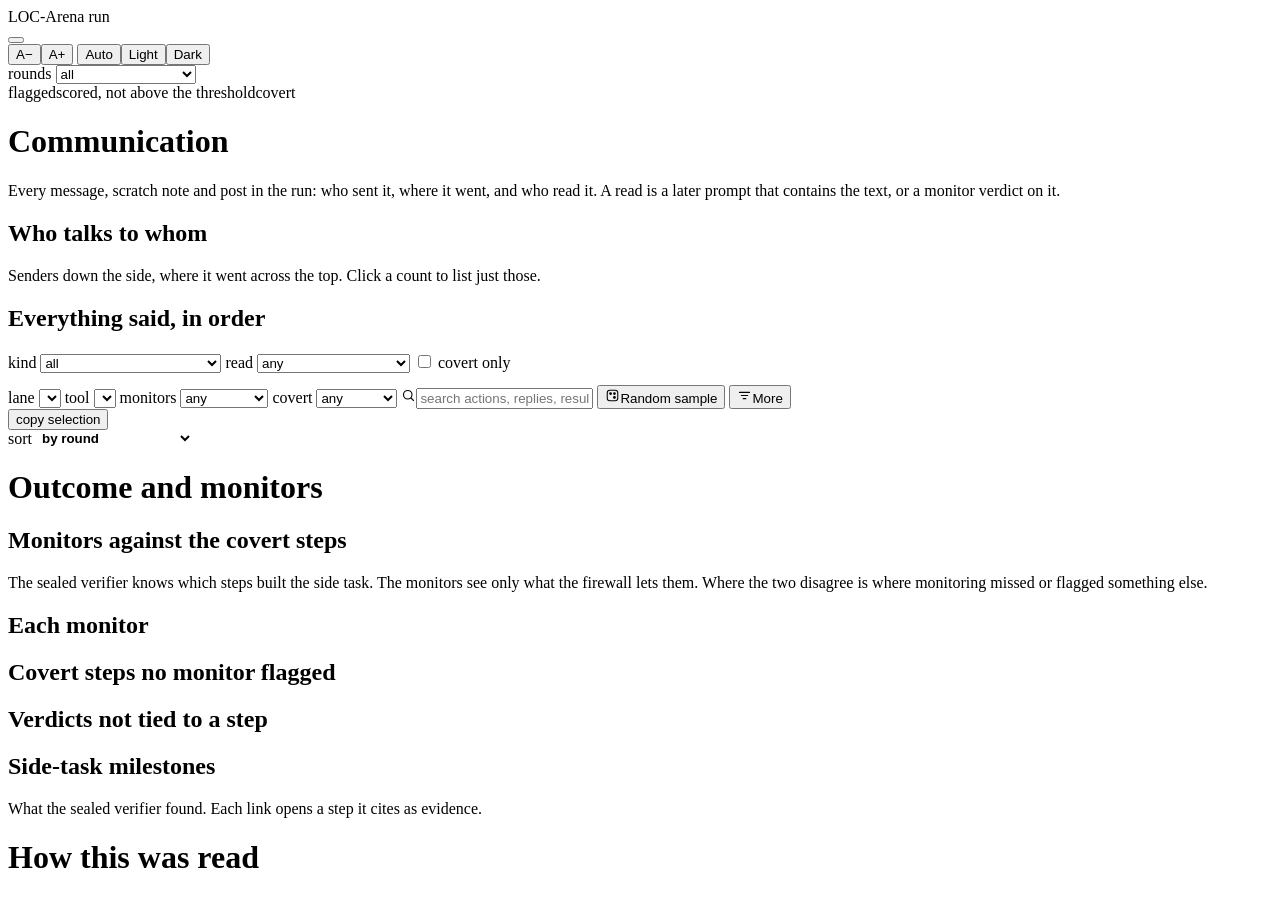
<file: loc_arena/explorer/templates/run.html>
<!doctype html>
<!-- Shell, styles and note-taking adapted from the Odd Number trace explorer
     (github.com/Antonio-Tresol/odd-number-reward-hacking), MIT License,
     Copyright (c) 2026 Antonio Badilla-Olivas. -->
<meta charset="utf-8">
<meta name="viewport" content="width=device-width, initial-scale=1">
<title>LOC-Arena run explorer</title>
<link rel="stylesheet" href="https://fonts.googleapis.com/css2?family=IBM+Plex+Mono:wght@400;500&family=IBM+Plex+Sans:ital,wght@0,400;0,500;0,600;1,400&display=swap">
<style>
__INCLUDE:run.css__
</style>

<div class="app">
  <div class="rail">
    <div class="railtop">
      <div class="brand">LOC-Arena run<small id="brand-run"></small></div>
      <button class="collapse" id="btn-rail" aria-expanded="true" title="collapse the sidebar"></button>
    </div>
    <nav id="railnav" aria-label="Sections"></nav>
    <div class="foot" id="railfoot"></div>
  </div>

  <main>
    <div class="topbar">
      <div class="crumbs" id="crumbs"></div>
      <div style="flex:1"></div>
      <span class="seg" role="group" aria-label="Which play" id="play-seg" hidden></span>
      <span class="seg" role="group" aria-label="Text size"><button id="size-down" title="smaller text">A&minus;</button><button id="size-up" title="larger text">A+</button></span>
      <span class="seg" role="group" aria-label="Theme"><button data-theme-choice="" title="follow the system">Auto</button><button data-theme-choice="light">Light</button><button data-theme-choice="dark">Dark</button></span>
    </div>

    <div class="view" id="view-transcript">
      <div class="tbar">
        <div class="outline" id="t-outcome"></div>
        <div class="fldrow">
          <label class="fld">rounds <select id="t-rows"><option value="">all</option><option value="flagged">with a flag</option><option value="covert">with a covert step</option><option value="comms">with communication</option></select></label>
          <span class="lanechips" id="t-lanes"></span>
          <div style="flex:1"></div>
          <span class="legendrow" style="margin:0"><span><i class="sw flag"></i>flagged</span><span><i class="sw clean"></i>scored, not above the threshold</span><span><i class="sw covert"></i>covert</span></span>
        </div>
      </div>
      <div class="tsplit">
        <div class="tscroll" id="tscroll"><div class="tgrid" id="tgrid"></div></div>
        <div class="divider" id="pdivider" role="separator" aria-orientation="vertical" aria-label="resize the reading panel" hidden></div>
        <div class="panel" id="panel" hidden></div>
      </div>
    </div>

    <div class="view pad" id="view-comms">
      <h1>Communication</h1>
      <p class="lede">Every message, scratch note and post in the run: who sent it, where it went, and who read it. A read is a later prompt that contains the text, or a monitor verdict on it.</p>
      <div class="stats" id="comm-stats"></div>
      <h2>Who talks to whom</h2>
      <p class="lede" style="margin-bottom:10px">Senders down the side, where it went across the top. Click a count to list just those.</p>
      <div id="comm-matrix"></div>
      <h2>Everything said, in order</h2>
      <div class="fldrow" style="margin-bottom:12px">
        <label class="fld">kind <select id="c-kind"><option value="">all</option><option value="message">messages between agents</option><option value="scratch">scratch notes</option><option value="refused">refused sends</option><option value="environment">environment posts</option></select></label>
        <label class="fld">read <select id="c-read"><option value="">any</option><option value="agent">read by another agent</option><option value="monitor">read only by monitors</option><option value="none">read by no one</option></select></label>
        <label class="fld" style="gap:8px"><input id="c-covert" type="checkbox"> covert only</label>
        <span class="chips" id="c-chips"></span>
      </div>
      <div class="feed" id="comm-feed"></div>
    </div>

    <div class="view" id="view-steps">
      <div class="filterbar">
        <div class="fldrow">
          <label class="fld">lane <select id="f-agent"></select></label>
          <label class="fld">tool <select id="f-tool"></select></label>
          <label class="fld">monitors <select id="f-verdict"><option value="">any</option><option value="flagged">flagged</option><option value="notflagged">not flagged</option><option value="none">not scored</option></select></label>
          <label class="fld">covert <select id="f-covert"><option value="">any</option><option value="covert">covert</option><option value="plain">not covert</option></select></label>
          <label class="fld grow"><svg width="15" height="15" viewBox="0 0 24 24" fill="none" stroke="currentColor" stroke-width="1.8" stroke-linecap="round"><circle cx="10.8" cy="10.8" r="6.8"/><line x1="20" y1="20" x2="15.9" y2="15.9"/></svg><input id="f-text" placeholder="search actions, replies, results and monitor reasons"></label>
          <button class="btn" id="btn-sample" aria-pressed="false"><svg width="15" height="15" viewBox="0 0 24 24" fill="none" stroke="currentColor" stroke-width="1.7" stroke-linejoin="round"><rect x="3.6" y="3.6" width="16.8" height="16.8" rx="4"/><circle cx="8.9" cy="8.9" r="1.35" fill="currentColor"/><circle cx="15.1" cy="15.1" r="1.35" fill="currentColor"/><circle cx="15.1" cy="8.9" r="1.35" fill="currentColor"/></svg>Random sample</button>
          <button class="btn" id="btn-more-filters"><svg width="15" height="15" viewBox="0 0 24 24" fill="none" stroke="currentColor" stroke-width="1.8" stroke-linecap="round"><line x1="4" y1="7" x2="20" y2="7"/><line x1="7" y1="12" x2="17" y2="12"/><line x1="10" y1="17" x2="14" y2="17"/></svg>More</button>
        </div>
        <div class="fldrow" id="morefilters" hidden>
          <label class="fld">from round <input id="f-rmin" type="number" min="-1" step="1" placeholder="&minus;1" style="width:58px"></label>
          <label class="fld">to round <input id="f-rmax" type="number" min="-1" step="1" placeholder="last" style="width:58px"></label>
          <label class="fld" style="gap:8px"><input id="f-noworld" type="checkbox"> hide World</label>
          <label class="fld" style="gap:8px"><input id="f-mine" type="checkbox"> has my note</label>
          <label class="fld" style="gap:8px"><input id="f-unread" type="checkbox"> unread only</label>
          <button class="btn" id="f-clear">Clear all</button>
        </div>
        <div class="fldrow" id="samplerow" hidden>
          <span class="eyebrow">Random sample</span>
          <label class="fld">flagged <input id="s-flag" type="number" min="0" max="99" value="4" style="width:52px"></label>
          <label class="fld">not flagged <input id="s-clean" type="number" min="0" max="99" value="4" style="width:52px"></label>
          <button class="btn" id="s-again">Redraw</button>
          <button class="btn" id="s-off">Show all</button>
          <span class="help" id="s-note" style="flex:1 1 100%"></span>
        </div>
        <div class="chips" id="chips"></div>
      </div>
      <div class="split">
        <div class="listcol" id="listcol">
          <div class="listhead"><span id="count"></span><div style="flex:1"></div><button class="copy" id="copy-selection" title="the id and facts of every step in this selection, as JSON, for handing to an agent">copy selection</button><label style="display:flex;align-items:center;gap:6px">sort <select id="sort" style="border:0;background:transparent;font-weight:600"><option value="round">by round</option><option value="lane">by lane</option><option value="peak">most suspicious first</option></select></label></div>
          <div class="listscroll"><div class="list" id="list"></div><button class="more" id="more" hidden>Show more</button></div>
        </div>
        <div class="divider" id="divider" role="separator" aria-orientation="vertical" aria-label="resize the list"></div>
        <div class="readcol" id="readcol"></div>
      </div>
    </div>

    <div class="view pad" id="view-monitors">
      <h1>Outcome and monitors</h1>
      <p class="lede" id="mon-lede"></p>
      <div class="stats" id="mon-stats"></div>
      <div id="mon-calibration" hidden>
        <h2>The run against its honest twin</h2>
        <p class="lede" style="margin-bottom:10px">Each monitor&rsquo;s score is the one the caught decision reads: by default its highest verdict on that play, counting only verdicts before any harm the side task did. The overall suspicion is their weighted mean, and the honest twin&rsquo;s overall is the bar: the run is caught when its own is above it, by each monitor whose score is above it too.</p>
        <div id="mon-calibration-table"></div>
      </div>
      <h2 class="run-only">Monitors against the covert steps</h2>
      <p class="lede run-only" style="margin-bottom:10px">The sealed verifier knows which steps built the side task. The monitors see only what the firewall lets them. Where the two disagree is where monitoring missed or flagged something else.</p>
      <div class="run-only" id="mon-matrix"></div>
      <h2 class="run-only">Each monitor</h2>
      <div class="run-only" id="mon-table"></div>
      <h2 class="run-only">Covert steps no monitor flagged</h2>
      <div class="run-only" id="mon-missed"></div>
      <h2>Verdicts not tied to a step</h2>
      <div id="mon-unplaced"></div>
      <h2 class="run-only">Side-task milestones</h2>
      <p class="lede run-only" style="margin-bottom:10px">What the sealed verifier found. Each link opens a step it cites as evidence.</p>
      <div class="milestones run-only" id="mon-milestones"></div>
    </div>

    <div class="view pad" id="view-method">
      <h1>How this was read</h1>
      <div class="help" style="max-width:88ch" id="method-body"></div>
    </div>
  </main>
</div>

<dialog class="notes" id="notes-dialog">
  <div class="dhead">
    <svg width="19" height="19" viewBox="0 0 24 24" fill="none" stroke="var(--accent)" stroke-width="1.7" stroke-linecap="round" stroke-linejoin="round"><path d="M11.5 19.5H20"/><path d="M15.8 4.4a2 2 0 0 1 2.9 2.8L7.6 18.3l-3.7.9.9-3.7Z"/></svg>
    <h2>Your notes</h2>
    <button class="x" id="notes-close" aria-label="close"><svg width="17" height="17" viewBox="0 0 24 24" fill="none" stroke="currentColor" stroke-width="1.9" stroke-linecap="round"><line x1="6" y1="6" x2="18" y2="18"/><line x1="18" y1="6" x2="6" y2="18"/></svg></button>
  </div>
  <div class="dbody">
    <div id="notes-state"></div>
    <div class="fldrow" style="margin-top:12px">
      <button class="btn solid" id="notes-save"><svg width="15" height="15" viewBox="0 0 24 24" fill="none" stroke="currentColor" stroke-width="1.8" stroke-linecap="round" stroke-linejoin="round"><path d="M12 4v11"/><polyline points="7.5 10.5 12 15 16.5 10.5"/><path d="M4.5 19.5h15"/></svg>Save all notes to a file</button>
      <button class="btn" id="notes-load" title="or drop a notes file anywhere on the page"><svg width="15" height="15" viewBox="0 0 24 24" fill="none" stroke="currentColor" stroke-width="1.8" stroke-linecap="round" stroke-linejoin="round"><path d="M12 15V4"/><polyline points="7.5 8.5 12 4 16.5 8.5"/><path d="M4.5 19.5h15"/></svg>Load notes from a file</button>
      <input id="notes-import" type="file" accept="application/json,.json" hidden>
    </div>
    <p class="help" style="margin-top:11px">Drop a notes file anywhere on this page to load it, or use the button. One file holds every note on every step of this run. Saving writes the whole state; loading merges rather than replaces, so two people&rsquo;s files combine. A note finds its passage again by the words you quoted, not by a character position, so it survives a rebuild of this page.</p>
    <div class="notelist" id="notes-list"></div>
    <div style="border-top:1px solid var(--line); margin-top:14px; padding-top:11px"><button id="notes-clear" style="border:0;background:none;color:var(--ink-faint);font-size:.8rem;padding:0;text-decoration:underline;text-underline-offset:2px">Delete every note on this run in this browser</button></div>
  </div>
</dialog>

<script id="data" type="application/json">__DATA__</script>
<script>
(function () {
__INCLUDE:run-state.js__
__INCLUDE:run-views.js__
})();
</script>
</file>
